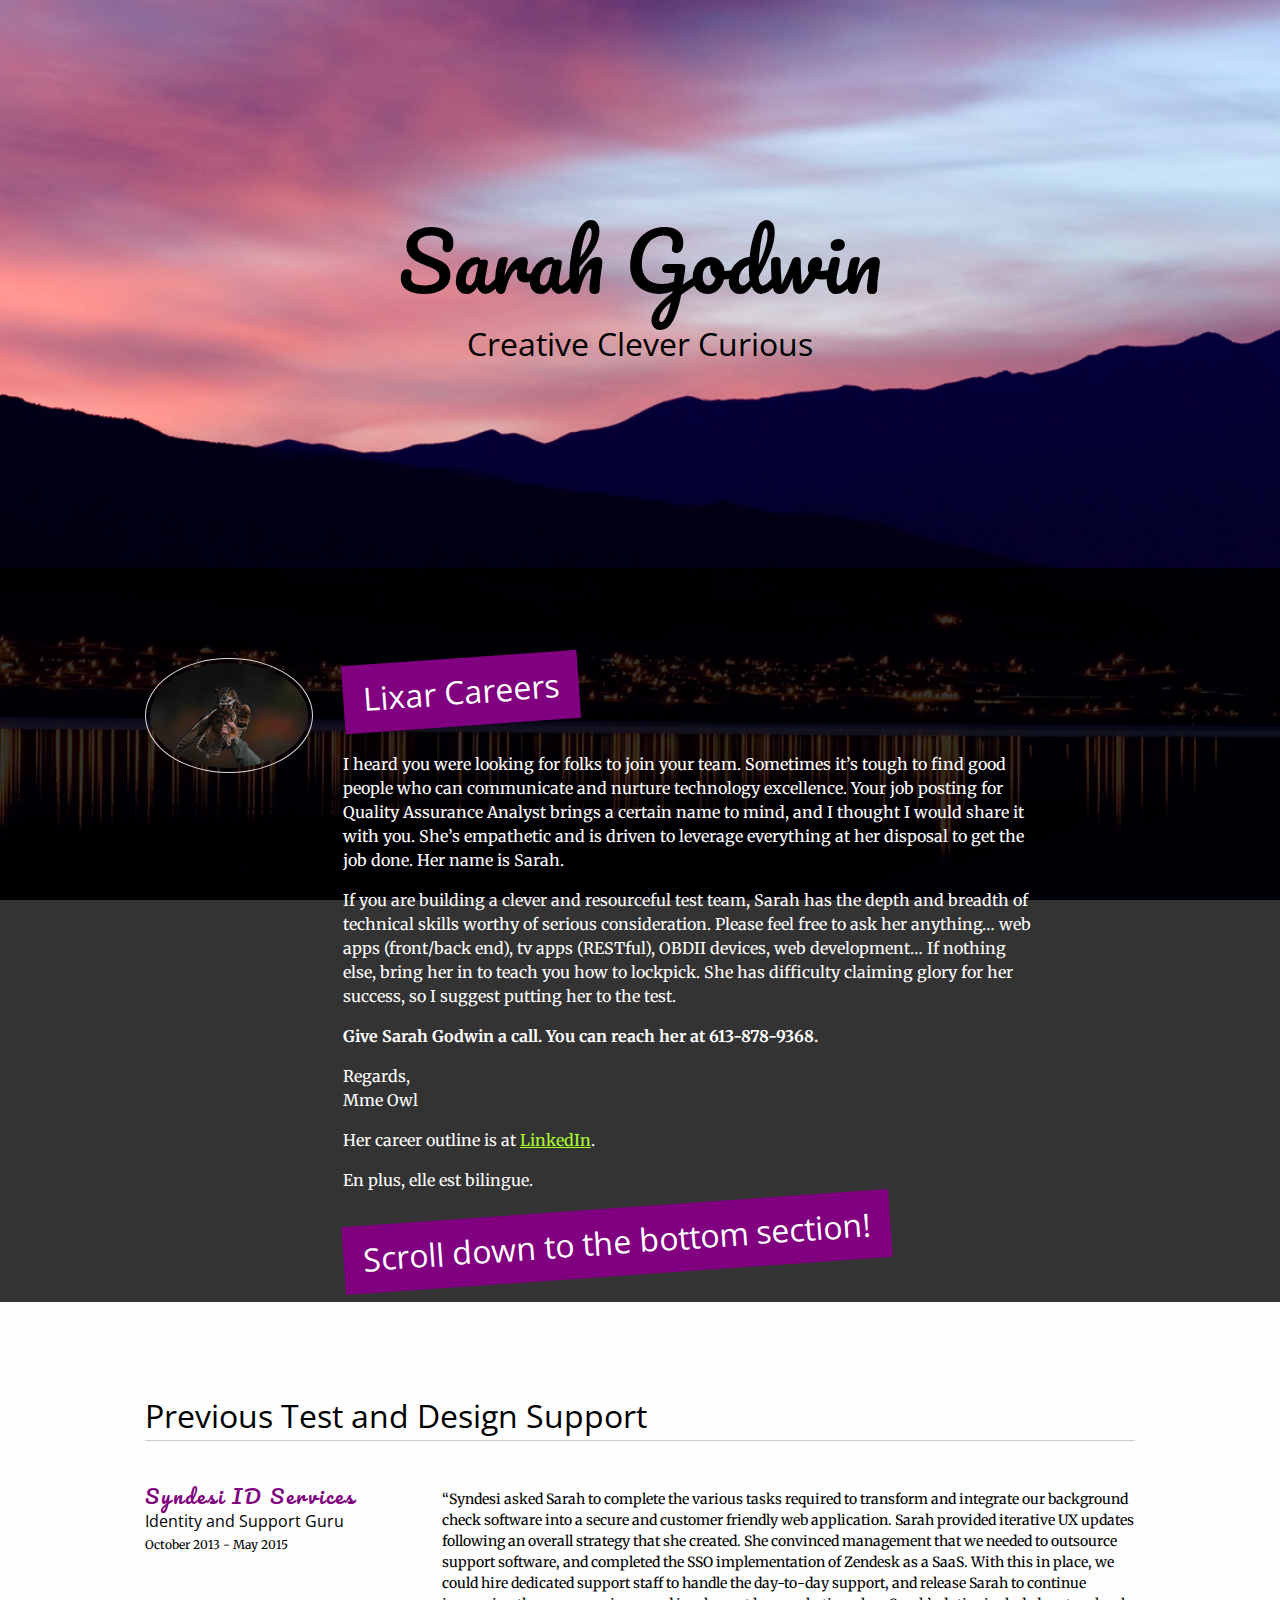
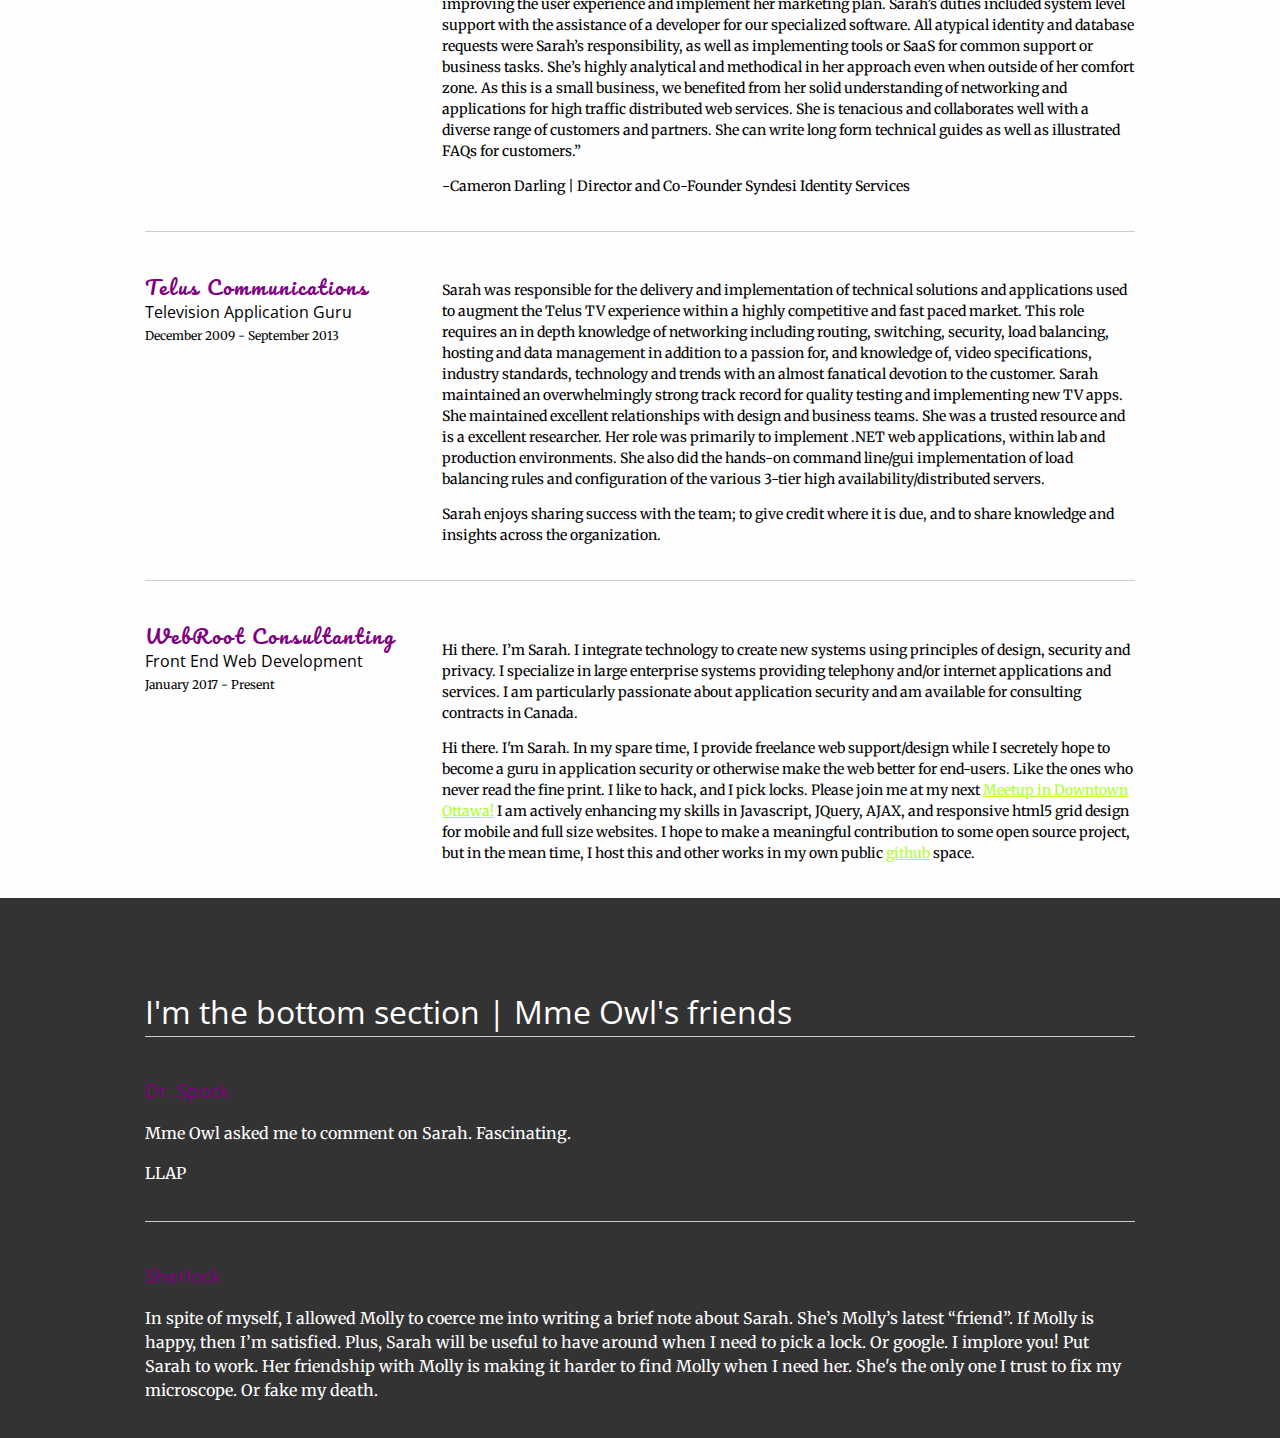
<file: index.html>
<!DOCTYPE html>
<html lang="en">
  <head>
    <meta charset="UTF-8">
    <!-- ADD THE VIEWPORT META TAG HERE -->
    <title>Sarah Godwin | Code Curling Coffee</title>

    <link href='http://fonts.googleapis.com/css?family=Open+Sans:400,600|Merriweather|Pacifico'rel='stylesheet' type='text/css'>
    <link href="http://maxcdn.bootstrapcdn.com/font-awesome/4.1.0/css/font-awesome.min.css" rel="stylesheet">

    <!-- PUT THE STYLESHEET LINK HERE -->
    <link rel="stylesheet" href="css/styles.css">

<meta name="viewport" content="width=device-width, initial-scale=1.0">

  </head>
  <body>

    <!-- HEADER -->
    <header>
      <h1>Sarah Godwin</h1>
      <h2>Creative Clever Curious</h2>
    </header>

    <!-- ABOUT ME / PROFILE -->
    <section class="profile">
      <div class="content-wrap">
        <img class="profile-image" src="images/owl.jpg" alt="picture of me">
        <div class="summary">
          <h1>Lixar Careers</h1>
          <p>I heard you were looking for folks to join your team.  Sometimes it’s tough to find good people who can communicate and nurture technology excellence.  Your job posting for Quality Assurance Analyst brings a certain name to mind, and I thought I would share it with you.  She’s empathetic and is driven to leverage everything at her disposal to get the job done.  Her name is Sarah.

<p>If you are building a clever and resourceful test team, Sarah has the depth and breadth of technical skills worthy of serious consideration. Please feel free to ask her anything… web apps (front/back end), tv apps (RESTful), OBDII devices, web development…  If nothing else, bring her in to teach you how to lockpick.  She has difficulty claiming glory for her success, so I suggest putting her to the test.

<p><strong>Give Sarah Godwin a call. You can reach her at 613-878-9368.</strong>

<p>Regards,
<br>Mme Owl</p>

          <p>Her career outline is at <a href="https://ca.linkedin.com/in/godwinsarah
">LinkedIn</a>.</p>
          <p>En plus, elle est bilingue.</p>
          <h1>Scroll down to the bottom section!</h1>
          <p>
        </div>
      </div>
    </section>


    <!-- WORK EXPERIENCE -->
    <section class="work-experience">
      <div class="content-wrap">
        <h1>Previous Test and Design Support</h1>

        <div class="item">

          <div class="details">
            <h2 class="company">Syndesi ID Services</h2>
            <h3>Identity and Support Guru</h3>
            <p class="date">October 2013 - May 2015</p>
          </div>
          <div class="description">
            <p>“Syndesi asked Sarah to complete the various tasks required to transform and integrate our background check software into a secure and customer friendly web application.  Sarah provided iterative UX updates following an overall strategy that she created. She convinced management that we needed to outsource support software, and completed the SSO implementation of Zendesk as a SaaS. With this in place, we could hire dedicated support staff to handle the day-to-day support, and release Sarah to continue improving the user experience and implement her marketing plan. Sarah’s duties included system level support with the assistance of a developer for our specialized software. All atypical identity and database requests were Sarah’s responsibility, as well as implementing tools or SaaS for common support or business tasks. She’s highly analytical and methodical in her approach even when outside of her comfort zone. As this is a small business, we benefited from her solid understanding of networking and applications for high traffic distributed web services. She is tenacious and collaborates well with a diverse range of customers and partners. She can write long form technical guides as well as illustrated FAQs for customers.”

            <p>-Cameron Darling | Director and Co-Founder Syndesi Identity Services
</p>
          </div>
        </div>

        <div class="item">
          <div class="details">
            <h2 class="company">Telus Communications</h2>
            <h3>Television Application Guru</h3>
            <p class="date">December 2009 - September 2013</p>
          </div>
          <div class="description">
            <p>Sarah was responsible for the delivery and implementation of technical solutions and applications used to augment the Telus TV experience within a highly competitive and fast paced market. This role requires an in depth knowledge of networking including routing, switching, security, load balancing, hosting and data management in addition to a passion for, and knowledge of, video specifications, industry standards, technology and trends with an almost fanatical devotion to the customer.  Sarah maintained an overwhelmingly strong track record for quality testing and implementing new TV apps. She maintained excellent relationships with design and business teams. She was a trusted resource and is a excellent researcher. Her role was primarily to implement .NET web applications, within lab and production environments. She also did the hands-on command line/gui implementation of load balancing rules and configuration of the various 3-tier high availability/distributed servers.
                <p>Sarah enjoys sharing success with the team; to give credit where it is due, and to share knowledge and insights across the organization.
</p>
          </div>
        </div>

        <div class="item">
          <div class="details">
            <h2 class="company">WebRoot Consultanting</h2>
            <h3>Front End Web Development</h3>
            <p class="date">January 2017 - Present</p>
          </div>
          <div class="description">
            <p></p>

            <p>Hi there.  I’m Sarah. I integrate technology to create new systems using principles of design, security and privacy.  I specialize in large enterprise systems providing telephony and/or internet applications and services.  I am particularly passionate about application security and am available for consulting contracts in Canada.

              <p> Hi there. I'm Sarah. In my spare time, I provide freelance web support/design while I secretely hope to become a guru in application security or otherwise make the web better for end-users. Like the ones who never read the fine print. I like to hack, and I pick locks. Please join me at my next <a href="https://www.meetup.com/Ottawa-Lockpicking-Enthusiasts/
    ">Meetup in Downtown Ottawa!</a> I am actively enhancing my skills in Javascript, JQuery, AJAX, and responsive html5 grid design for mobile and full size websites. I hope to make a meaningful contribution to some open source project, but in the mean time, I host this and other works in my own public
    <a href="https://github.com/SarahGodwin/webby/blob/master/index.html">github</a> space.


</p>

            </ul>
          </div>
        </div>
      </div>
    </section>

    <!-- EDUCATION -->
    <section class="education">
      <div class="content-wrap">
        <h1>I'm the bottom section | Mme Owl's friends</h1>

        <div class="item">
          <h3>Dr. Spock</h3>
          <p>Mme Owl asked me to comment on Sarah. Fascinating.
          <p>LLAP</p>
        </div>

        <div class="item">
          <h3>Sherlock</h3>
          <p>In spite of myself, I allowed Molly to coerce me into writing a brief note about Sarah. She’s Molly’s latest “friend”.  If Molly is happy, then I’m satisfied.  Plus, Sarah will be useful to have around when I need to pick a lock. Or google.  I implore you! Put Sarah to work. Her friendship with Molly is making it harder to find Molly when I need her. She's the only one I trust to fix my microscope. Or fake my death.</p>
        </div>




      </div>
    </section>

    <!-- CONTACT INFO -->

  </body>

</html>
</file>
<file: css/styles.css>
/*---------------------------------------
Template created by Ladies Learning Code
http://ladieslearningcode.com
-----------------------------------------*/


/* GLOBAL STYLES
-----------------*/
/* apply a natural box layout model to all elements */
*, *:before, *:after {
  box-sizing: border-box;
}

body {
  font-family: "Merriweather", serif;
  line-height: 1.5;
  background: url(../images/background.jpg) no-repeat fixed 50%;
  background-size: cover;
  padding: 0;
  margin: 0;
}

h1, h2, h3, h4 {
  font-family: "Open Sans", sans-serif;
  font-weight: 400;
  margin: 0;
}
section h1,
header h2 {
/*  text-transform: uppercase; */
}
header h1 {
  font-family: "Pacifico", Georgia, cursive;
  font-size: 80px;
}
header h2,
section h1 {
  font-size: 32px;
}
section h1 {
  border-bottom: 1px solid #ccc;
  margin-bottom: 20px;
}


/* every other section element,
starting with the second section */
section:nth-child(2n+1) {
  background: #fefefe;
}
section:nth-child(2n+2) {
  color: #fff;
  background: rgba(0, 0, 0, 0.8);
}

a {
  color: greenyellow;
}

/* NEED to change color - add class for link at bottom. for white backgroun */

a:hover
  color: grey;
  text-decoration: none;
}

ul {
  padding-left: 20px;
}
ul li {
  margin-bottom: 5px;
}

.content-wrap {
/*  width: 1000px;  fixed width */
width: 80%;

  max-width: 1000px;  /*responsive*/
  margin: 0 auto;
  padding: 90px 5px 0 5px ;
  overflow: auto;
}


/* HEADER
----------*/
header {
  text-align: center;
  padding: 200px 50px;
}


/* ABOUT ME / PROFILE
----------------------*/
.profile h1 {
  background: purple ;
  display: inline-block;
  padding: 10px 20px;
  transform: rotate(-4deg);
  margin-bottom: 10px;
  border: none;
}
.profile .summary {
  float: left;
  width: 70%;
}
.profile-image {
  float: left;
  width: 17%;
  margin-right: 3%;
  padding: 4px;
  border: 1px solid #ddd;
  border-radius: 50%;
}


/* WORK EXPERIENCE & EDUCATION
-------------------------------*/
/* job & education entries */
.item {
  overflow: hidden;
  border-bottom: 1px solid #ccc;
  margin-bottom: 20px;
  padding: 20px 0;
}
.item:last-child {
  border-bottom: none;
  margin-bottom: 0;
}


/* WORK EXPERIENCE
-------------------*/
.work-experience .date {
  margin: 5px 0 20px 0;
  font-size: 12px;
}
.work-experience h3 {
  line-height: 1.25;
  font-size: 16px;
}
.work-experience a:hover {
  color: black;
}
.work-experience .details {
  float: left;
  width: 30%;
  padding-right: 30px;
}
.work-experience .description {
  font-size: 14px;
  width: 70%;
  float: right;
  margin-top: 5px;
}
.work-experience .description p:first-child {
  margin-top: 3px;
}

.company {
  font-family: "Pacifico", Georgia, cursive;
  font-size: 20px;
  letter-spacing: 0.1em;
  color: purple;
}

/* EDUCATION
-------------*/
.education h2 {
  text-transform: uppercase;
}
.education h3 {
  color: purple;
}


/* CONTACT & FOOTER
--------------------*/
.contact {
  background: #111;
  color: purple;
}
.contact a {
  color: blue;
}

.contact p:first-of-type {
  margin-top: 0px;
}

.contact .social {
//  width: 50%;
  float: left;
  text-align: right;
  font-size: 30px;
}

.contact .social a {
  margin: 0 8px;
  color: inherit;
}



footer {
  clear: both;
  font-size: 12px;
  margin-top: 200px;
}



/* MEDIA QUERIES
--------------------*/

/* for responsive media */



@media (max-width: 600px) {
  .profile-image {
    float:none;
    margin: 0;
    width: 30%;
  }

  .profile .summary {
    float: none;
    width: auto;
  }
  .work-experience .details {
    float: none;
    width: auto;
    padding-right: 0;
  }
  .work-experience .description {
    width: auto;
    float: none;
  }

  header {
    padding: 50px 50px; <!-- not working ha ha -->
  }

  header h2 {
    font-size: 24px;
  }
  header h1 {
    font-size: 32px;

  }



}
</file>
